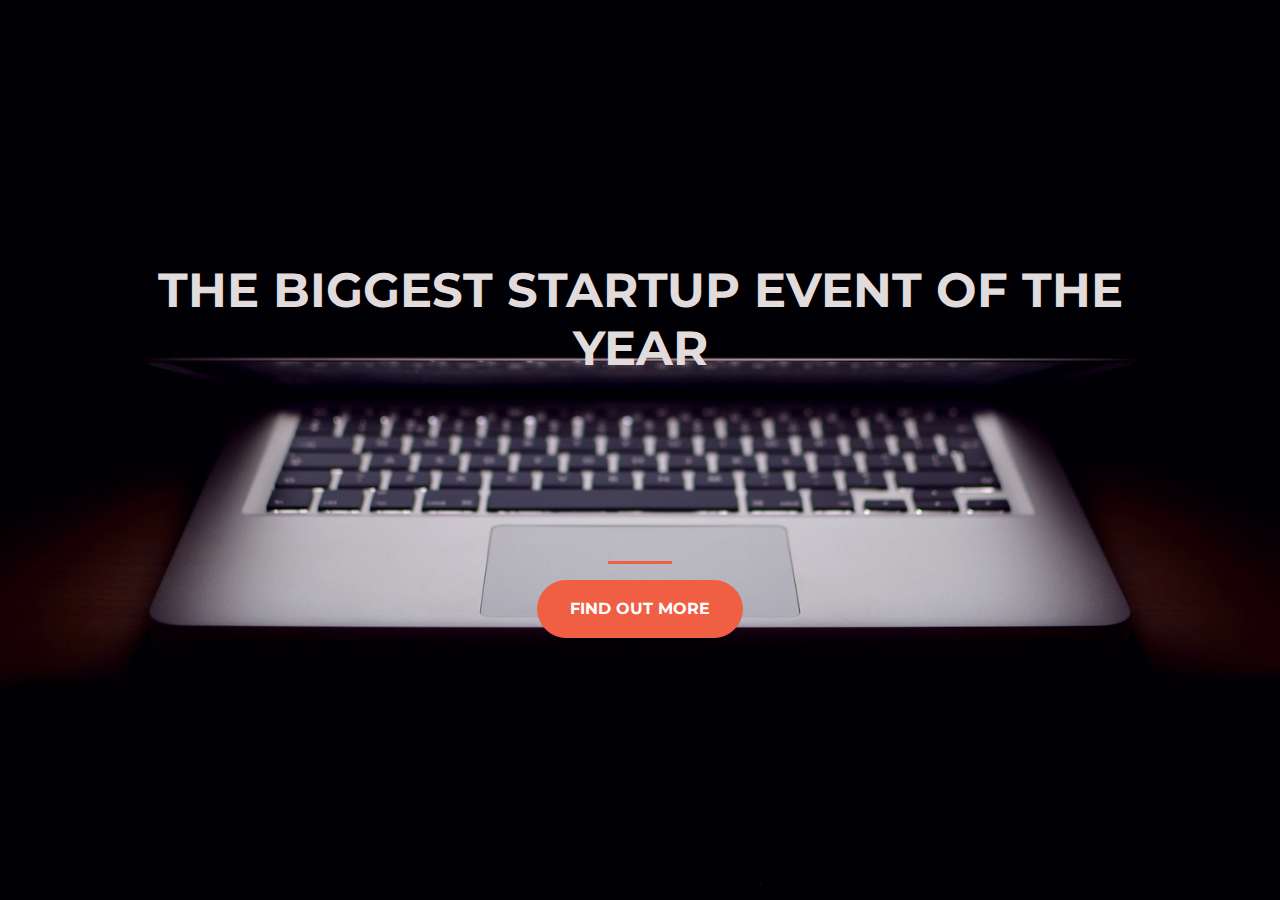
<file: index.html>
<!DOCTYPE html>
<html>

<head>
    <title>Startup</title>
    <!-- Required meta tags -->
    <meta charset="utf-8">
    <meta name="viewport" content="width=device-width, initial-scale=1">
    <!-- Google Fonts -->
    <link href="https://fonts.googleapis.com/css?family=Montserrat" rel="stylesheet">
    <!-- Bootstrap CSS from a CDN. This way you don't have to include the bootstrap file yourself -->
    <link rel="stylesheet" href="https://stackpath.bootstrapcdn.com/bootstrap/4.3.1/css/bootstrap.min.css" integrity="sha384-ggOyR0iXCbMQv3Xipma34MD+dH/1fQ784/j6cY/iJTQUOhcWr7x9JvoRxT2MZw1T" crossorigin="anonymous">
    <!-- Your own stylesheet -->
    <link rel="stylesheet" type="text/css" href="style.css">
</head>

<body>
    <div class="container d-flex align-items-center h-100">
        <div class="row">
            <header class="text-center col-12">
                <h1 class="text-uppercase">
                    <strong>The biggest startup event of the year</strong>
                </h1>
            </header>
            <div class="buffer col-12">
            </div>
            <section class="text-center col-12">
                <hr>
                <button type="button" class="btn btn-primary btn-xl">Find out more</button>
            </section>
        </div>
    </div>
</body>

</html>
</file>
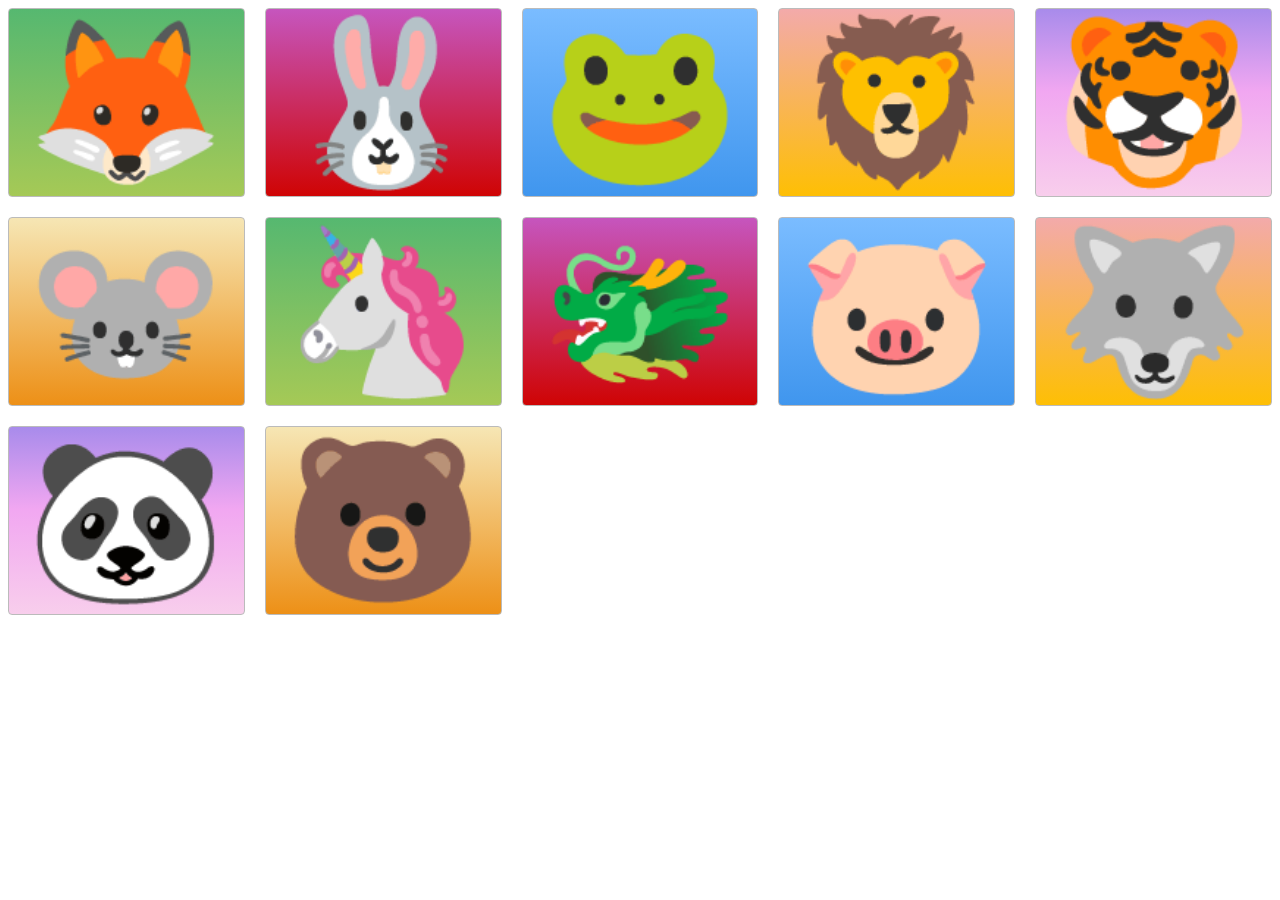
<file: cssGrid/index.html>
<!DOCTYPE html>
<html>

<head>
    <!-- the below meta tag is default in most modern browsers. however if you have an
  older browser, the emojis may not show up properly. In which case you need this meta
  tag. Read more here: https://teamtreehouse.com/community/meta-charsetutf8-what-does-this-mean-or-what-does-it-do-i-deleted-it-from-the-code-and-nothing-changed -->
    <meta charset="utf-8">
    <title>Grid Master</title>
    <link rel="stylesheet" type="text/css" href="./style.css">
</head>

<body>
	<div class="container">
	    <div class="zone green">🦊</div>
	    <div class="zone red">🐰</div>
	    <div class="zone blue">🐸</div>
	    <div class="zone yellow">🦁</div>
	    <div class="zone purple">🐯</div>
	    <div class="zone brown">🐭</div>
	    <div class="zone green">🦄</div>
	    <div class="zone red">🐲</div>
	    <div class="zone blue">🐷</div>
	    <div class="zone yellow">🐺</div>
	    <div class="zone purple">🐼</div>
	    <div class="zone brown">🐻</div>
	</div>
</body>

</html>
</file>
<file: style.css>
body,
html {
  width: 100%;
  height: 100%;
  font-family: 'Montserrat', sans-serif;
  background: url(header.jpg) no-repeat center center fixed; 
  -webkit-background-size: cover;
  -moz-background-size: cover;
  -o-background-size: cover;
  background-size: cover;
}

h1{
	font-size: 3rem;
	color: #e2dbdb;
}

hr{
	border-color: #f05f44;
	border-width: 3px;
	max-width: 64px;
}

.buffer{
	height: 10rem;
}
.btn{
	font-weight: 700;
	border-radius: 300px;
	text-transform: uppercase;
}

.btn-primary{
	background-color: #f05f44;
	border-color: #f05f44;
}

.btn-primary:hover{
	background-color: #ee4b08;
	border-color: #ee4b08;
	border-width: 4px;
}

.btn-xl{
	padding: 1rem 2rem;

}
</file>
<file: cssGrid/style.css>
.container{
    display: grid;
    grid-gap: 20px;
    grid-template-columns: repeat(auto-fill, minmax(200px, 1fr));
    grid-template-rows: 1fr;
}

.zone {
    cursor: pointer;
    /*display: block;*/
    text-align: center;
    font-size: 10em;
    border-radius: 4px;
    border: 1px solid #bbb;
    transition: all 0.3s linear;
}

.zone:hover {
    -webkit-box-shadow: rgba(0, 0, 0, 0.8) 0px 5px 15px, inset rgba(0, 0, 0, 0.15) 0px -10px 20px;
    -moz-box-shadow: rgba(0, 0, 0, 0.8) 0px 5px 15px, inset rgba(0, 0, 0, 0.15) 0px -10px 20px;
    -o-box-shadow: rgba(0, 0, 0, 0.8) 0px 5px 15px, inset rgba(0, 0, 0, 0.15) 0px -10px 20px;
    box-shadow: rgba(0, 0, 0, 0.8) 0px 5px 15px, inset rgba(0, 0, 0, 0.15) 0px -10px 20px;
}


/*https://paulund.co.uk/how-to-create-shiny-css-buttons*/
/***********************************************************************
 *  Green Background
 **********************************************************************/
.green {
    background: #56B870;
    /* Old browsers */
    background: -moz-linear-gradient(top, #56B870 0%, #a5c956 100%);
    /* FF3.6+ */
    background: -webkit-gradient(linear, left top, left bottom, color-stop(0%, #56B870), color-stop(100%, #a5c956));
    /* Chrome,Safari4+ */
    background: -webkit-linear-gradient(top, #56B870 0%, #a5c956 100%);
    /* Chrome10+,Safari5.1+ */
    background: -o-linear-gradient(top, #56B870 0%, #a5c956 100%);
    /* Opera 11.10+ */
    background: -ms-linear-gradient(top, #56B870 0%, #a5c956 100%);
    /* IE10+ */
    background: linear-gradient(top, #56B870 0%, #a5c956 100%);
    /* W3C */
}

/***********************************************************************
 *  Red Background
 **********************************************************************/
.red {
    background: #C655BE;
    /* Old browsers */
    background: -moz-linear-gradient(top, #C655BE 0%, #cf0404 100%);
    /* FF3.6+ */
    background: -webkit-gradient(linear, left top, left bottom, color-stop(0%, #C655BE), color-stop(100%, #cf0404));
    /* Chrome,Safari4+ */
    background: -webkit-linear-gradient(top, #C655BE 0%, #cf0404 100%);
    /* Chrome10+,Safari5.1+ */
    background: -o-linear-gradient(top, #C655BE 0%, #cf0404 100%);
    /* Opera 11.10+ */
    background: -ms-linear-gradient(top, #C655BE 0%, #cf0404 100%);
    /* IE10+ */
    background: linear-gradient(top, #C655BE 0%, #cf0404 100%);
    /* W3C */
}

/***********************************************************************
 *  Yellow Background
 **********************************************************************/
.yellow {
    background: #F3AAAA;
    /* Old browsers */
    background: -moz-linear-gradient(top, #F3AAAA 0%, #febf04 100%);
    /* FF3.6+ */
    background: -webkit-gradient(linear, left top, left bottom, color-stop(0%, #F3AAAA), color-stop(100%, #febf04));
    /* Chrome,Safari4+ */
    background: -webkit-linear-gradient(top, #F3AAAA 0%, #febf04 100%);
    /* Chrome10+,Safari5.1+ */
    background: -o-linear-gradient(top, #F3AAAA 0%, #febf04 100%);
    /* Opera 11.10+ */
    background: -ms-linear-gradient(top, #F3AAAA 0%, #febf04 100%);
    /* IE10+ */
    background: linear-gradient(top, #F3AAAA 0%, #febf04 100%);
    /* W3C */
}

/***********************************************************************
 *  Blue Background
 **********************************************************************/
.blue {
    background: #7abcff;
    /* Old browsers */
    background: -moz-linear-gradient(top, #7abcff 0%, #60abf8 44%, #4096ee 100%);
    /* FF3.6+ */
    background: -webkit-gradient(linear, left top, left bottom, color-stop(0%, #7abcff), color-stop(44%, #60abf8), color-stop(100%, #4096ee));
    /* Chrome,Safari4+ */
    background: -webkit-linear-gradient(top, #7abcff 0%, #60abf8 44%, #4096ee 100%);
    /* Chrome10+,Safari5.1+ */
    background: -o-linear-gradient(top, #7abcff 0%, #60abf8 44%, #4096ee 100%);
    /* Opera 11.10+ */
    background: -ms-linear-gradient(top, #7abcff 0%, #60abf8 44%, #4096ee 100%);
    /* IE10+ */
    background: linear-gradient(top, #7abcff 0%, #60abf8 44%, #4096ee 100%);
    /* W3C */
}

/***********************************************************************
 *  Purple Background
 **********************************************************************/
.purple {
    background: #A88BEB;
    /* Old browsers */
    background: -moz-linear-gradient(top, #A88BEB 0%, #F1A7F1 44%, #F8CEEC 100%);
    /* FF3.6+ */
    background: -webkit-gradient(linear, left top, left bottom, color-stop(0%, #A88BEB), color-stop(44%, #F1A7F1), color-stop(100%, #F8CEEC));
    /* Chrome,Safari4+ */
    background: -webkit-linear-gradient(top, #A88BEB 0%, #F1A7F1 44%, #F8CEEC 100%);
    /* Chrome10+,Safari5.1+ */
    background: -o-linear-gradient(top, #A88BEB 0%, #F1A7F1 44%, #F8CEEC 100%);
    /* Opera 11.10+ */
    background: -ms-linear-gradient(top, #A88BEB 0%, #F1A7F1 44%, #F8CEEC 100%);
    /* IE10+ */
    background: linear-gradient(top, #A88BEB 0%, #F1A7F1 44%, #F8CEEC 100%);
    /* W3C */
}

/***********************************************************************
 *  Brown Background
 **********************************************************************/
.brown {
    background: #f6e6b4;
    /* Old browsers */
    background: -moz-linear-gradient(top, #f6e6b4 0%, #ed9017 100%);
    /* FF3.6+ */
    background: -webkit-gradient(linear, left top, left bottom, color-stop(0%, #f6e6b4), color-stop(100%, #ed9017));
    /* Chrome,Safari4+ */
    background: -webkit-linear-gradient(top, #f6e6b4 0%, #ed9017 100%);
    /* Chrome10+,Safari5.1+ */
    background: -o-linear-gradient(top, #f6e6b4 0%, #ed9017 100%);
    /* Opera 11.10+ */
    background: -ms-linear-gradient(top, #f6e6b4 0%, #ed9017 100%);
    /* IE10+ */
    background: linear-gradient(top, #f6e6b4 0%, #ed9017 100%);
    /* W3C */
    filter: progid:DXImageTransform.Microsoft.gradient(startColorstr='#f6e6b4', endColorstr='#ed9017', GradientType=0);
    /* IE6-9 */
}
</file>
